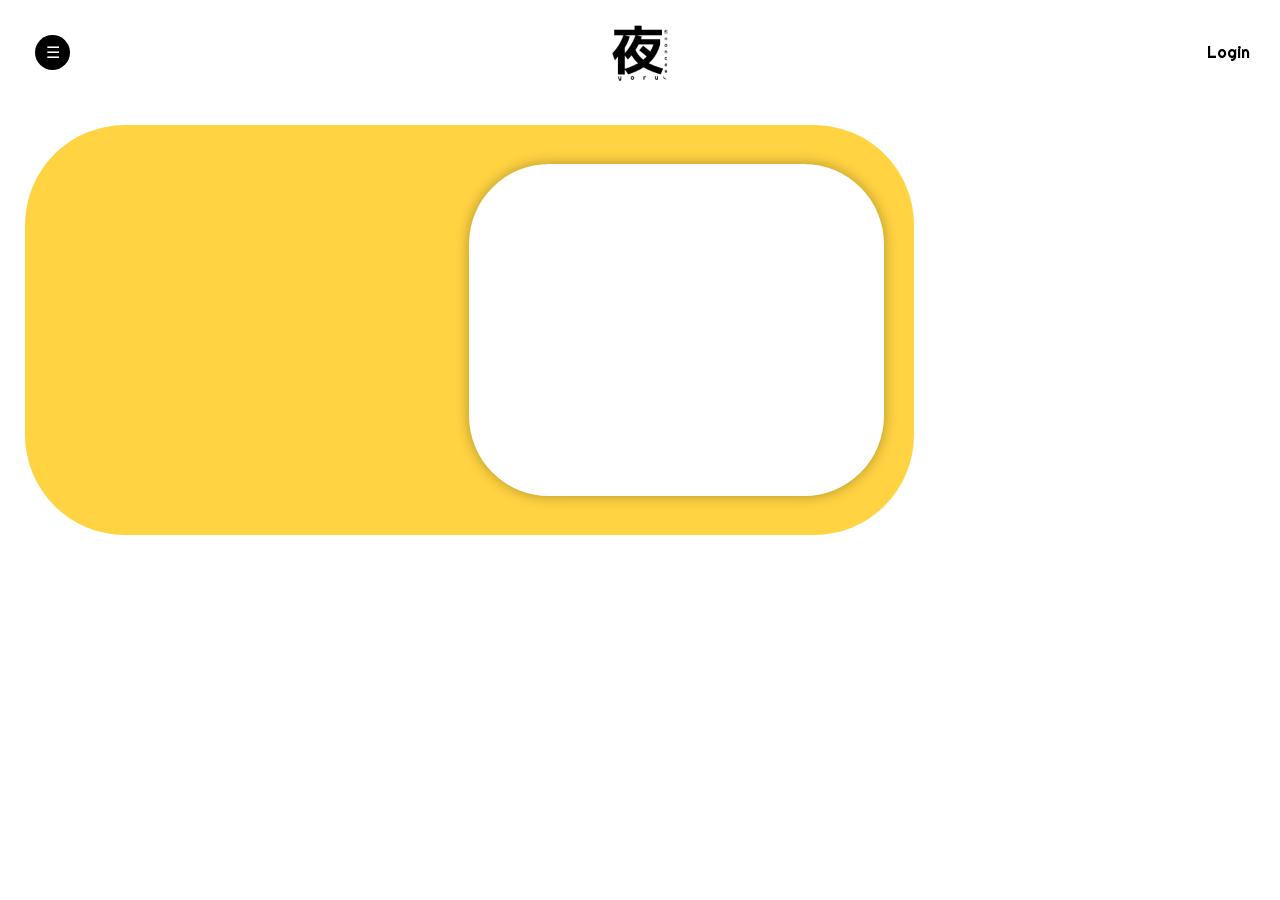
<file: public/index.html>
<!DOCTYPE html>
<html lang="pt-br">
<head>
    <meta charset="UTF-8">
    <meta name="viewport" content="width=device-width, initial-scale=1.0">
    <link rel="shortcut icon" href="../public/favicon.ico" type="image/x-icon">
    <link rel="stylesheet" href="../src/assets/css/index.css">
    <link rel="stylesheet" href="../src/assets/css/base.css">
    <link rel="stylesheet" href="../src/assets/css/header.css">
    <title>Yoru Finances - 財務</title>
</head>
<body>
    
    <header>

        <div class="headerdiv left">
            
            <button class="menu" id="btnmenu">☰</button>

            <nav class="items">
                <a href="../public/index.html">Início</a>
                <a href="">Sobre nós</a>
                <a href="">Planos</a>
                <a href="">Contato</a>
            </nav>

        </div>

        <div class="headerdiv mid">
            <img src="../src/assets/img/yoru_finances_logo_black.png" alt="logo/png" id="logo">
        </div>

        <div class="headerdiv right">

            <a href="../src/pages/login.html">Login</a>

        </div>

    </header>



    <div class="conteiner">

        <section class="sectionone">
            
            <div class="imagempub">
                
            </div>
            
        </section>

        <section class="sectiontwo">

        </section>

    </div>



    <script src="../src/assets/js/index.js"></script>

</body>
</html>
</file>
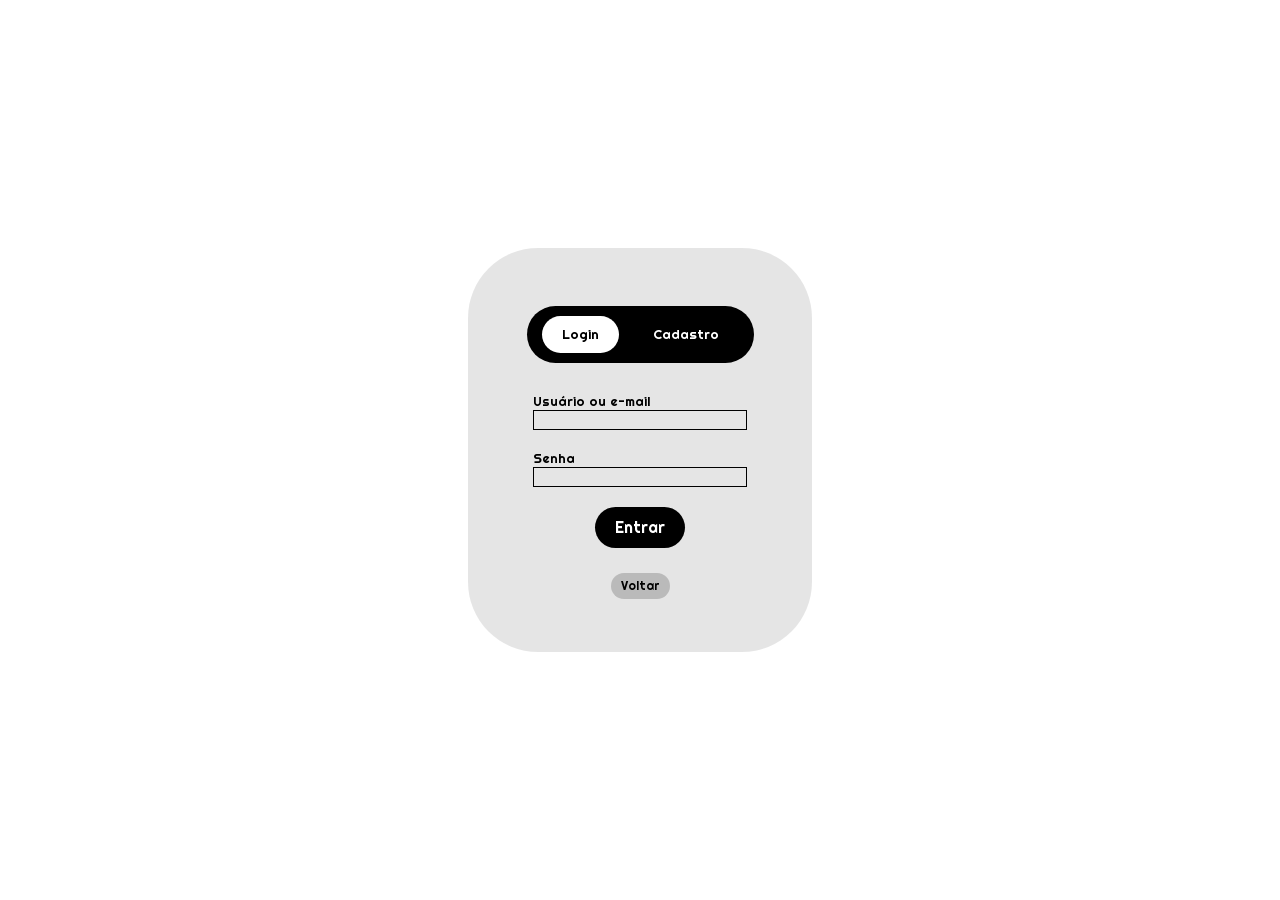
<file: src/pages/login.html>
<!DOCTYPE html>
<html lang="pt-br">
<head>
    <meta charset="UTF-8">
    <meta name="viewport" content="width=device-width, initial-scale=1.0">
    <link rel="shortcut icon" href="../../public/favicon.ico" type="image/x-icon">
    <link rel="stylesheet" href="../assets/css/login.css">
    <link rel="stylesheet" href="../assets/css/base.css">
    <title>Yoru Finances - Login</title>
</head>
<body>

    <div class="auth-box">

        <div class="tabs">
            <button id="btnlogin" class="active">Login</button>
            <button id="btncadastro">Cadastro</button>
        </div>


        <form action="" id="formlogin">

            <div class="form-group">
                <label for="usuario">Usuário ou e-mail</label>
                <input type="text" id="usuario" maxlength="100">
            </div>

            <div class="form-group">
                <label for="senha-hash">Senha</label>
                <input type="password" id="senha-hash">
            </div>

            <button class="btnlogar">Entrar</button>

        </form>


        <form action="" id="formcadastro" style="display: none;">

            <div class="form-group">
                <label for="email">Insira seu e-mail</label>
                <input type="email" id="email" maxlength="150">
            </div>

            <div class="form-group">    
                <label for="username">Crie seu nome de usuário</label>
                <input type="text" id="username">
            </div>

            <div class="form-group">    
                <label for="senha-hash">Crie uma senha</label>
                <input type="password" id="senha-hash">
            </div>

            <div class="form-group">    
                <label for="senha-confirm">Repita sua senha</label>
                <input type="password" id="senha-confirm">
            </div>

            <button class="btnlogar">Criar</button>

        </form>

        <button id="voltar">Voltar</button>

    </div>
    

    <script src="../assets/js/login.js"></script>

</body>
</html>
</file>
<file: src/assets/css/index.css>
.conteiner {
    height: 50vh;
    width: 100%;
    padding: 10px;
}

section {
    margin: 5px;
}

.conteiner {
    display: flex;
    align-items: center;
    justify-content: center;
    padding: 20px;
}

.sectionone {
    flex: 5;
    height: 100%;
    width: 100%;
    background-color: rgb(255, 211, 65);
    border-radius: 100px;
    display: flex;
    align-items: center;
    justify-content: right;
    padding: 30px;

}

.imagempub {
    background-color: rgb(255, 255, 255);
    height: 95%;
    width: 50%;
    border-radius: 80px;
    box-shadow: 0 0 14px rgba(0, 0, 0, 0.3);
}

.sectiontwo {
    flex: 2;
    height: 100%;
    width: 100%;
    background-color: transparent;
}
</file>
<file: src/assets/css/base.css>
html, body {
    font-family: Righteous;
    margin: 0;
    background-color: rgb(255, 255, 255);
}

* {
    box-sizing: border-box;
}

@font-face {
    font-family: Righteous;
    src: url(../fonts/Righteous/Righteous-Regular.ttf);
    color: white;
}
</file>
<file: src/assets/css/header.css>
header {
    width: 100%;
    margin: 0;
    display: flex;
    position: sticky;
    top: 0;
    background-color: transparent;
    backdrop-filter: blur(10px);
}

.headerdiv {
    flex: 1;
    display: flex;
    align-items: center;
    justify-content: center;
    padding: 20px;
}

.right a {
    margin: 10px;
    transition: 0.4s;
    text-decoration: none;
    color: rgb(0, 0, 0);
}

.right a:hover {
    transform: scale(1.1);
}

img {
    height: 40px;
}

#logo {
    height: 60px;
}

.left {
    display: flex;
    justify-content: left;
}

.menu {
    z-index: 100;
    border: none;
    background-color: rgb(0, 0, 0);
    color: white;
    font-size: 16px;
    width: 35px;
    height: 35px;
    border-radius: 30px;
    cursor: pointer;
    margin: 15px;
    transition: 0.5s;
}

.menu.active {
    rotate: 180deg;
}

.menu:hover {
    transform: scale(1.1);
}

.items {
    overflow: hidden;
    height: 60%;
    width: 0;
    background-color: rgb(0, 0, 0);
    display: flex;
    align-items: center;
    justify-content: center;
    border-radius: 100px;
    transition: 0.5s;
}

.items.active {
    overflow: hidden;
    height: 60%;
    width: 75%;
    background-color: rgb(0, 0, 0);
    display: flex;
    align-items: center;
    justify-content: center;
    border-radius: 100px;
    transition: 0.5s;
}

.items a {
    margin: 15px;
    text-decoration: none;
    color: rgb(255, 255, 255);
    font-size: 15px;
    transition: 0.4s;
    white-space: nowrap;
}

.items a:hover {
    transform: scale(1.1);
}

.right {
    display: flex;
    justify-content: right;
}
</file>
<file: src/assets/css/login.css>
html, body {
    width: 100%;
    height: 100%;
    display: flex;
    align-items: center;
    justify-content: center;
}

.auth-box {
    background-color: rgba(0, 0, 0, 0.1);
    padding: 3%;
    display: flex;
    flex-direction: column;
    align-items: center;
    justify-content: center;
    border-radius: 70px;
}

.tabs {
    background-color: rgb(0, 0, 0);
    padding: 10px;
    border-radius: 100px;
    margin: 20px;
}

.tabs button {
    font-family: Righteous;
    border: none;
    padding: 10px 20px;
    border-radius: 100px;
    background-color: transparent;
    color: rgb(255, 255, 255);
    margin: 0 5px;
    cursor: pointer;
    transition: 0.3s;
}

.tabs button.active {
    font-family: Righteous;
    border: none;
    padding: 10px 20px;
    border-radius: 100px;
    background-color: rgb(255, 255, 255);
    color: rgb(0, 0, 0);
    margin: 0 5px;
    cursor: pointer;
    transition: 0.3s;
}

form {
    width: 100%;
    display: flex;
    flex-direction: column;
    align-items: center;
    justify-content: center;
    opacity: 100%;
}

.form-group {
    display: flex;
    flex-direction: column;
    margin: 10px;
    width: 80%;
}

.form-group label {
    font-size: 13px;
}

.form-group input {
    outline: none;
    border: 1px solid rgb(0, 0, 0);
    background-color: transparent;
    font-family: Righteous;
    font-size: 12px;
    font-weight: 100;
}

.btnlogar {
    font-family: Righteous;
    font-size: 16px;
    border: none;
    padding: 10px 20px;
    background-color: black;
    color: white;
    border-radius: 100px;
    margin: 10px;
    cursor: pointer;
    transition: 0.3s;
}

.btnlogar:hover {
    transform: scale(1.08);
}

#voltar {
    border: none;
    outline: none;
    font-family: Righteous;
    font-size: 12px;
    font-weight: 100;
    background-color: rgb(186, 186, 186);
    padding: 5px 10px;
    margin: 15px;
    border-radius: 100px;
    cursor: pointer;
    transition: 0.3s;
}

#voltar:hover {
    transform: scale(1.08);
    background-color: white
}
</file>
